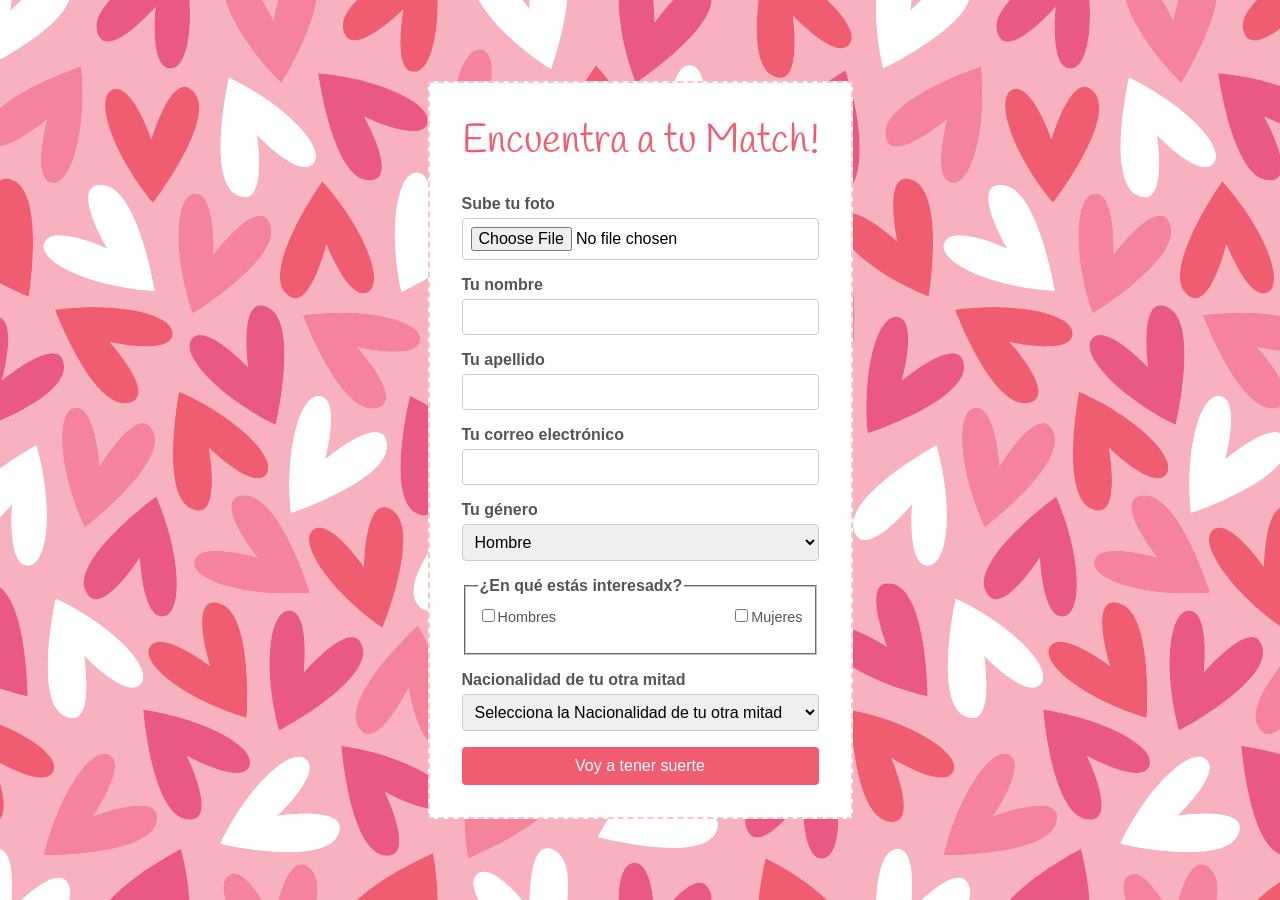
<file: index.html>
<!DOCTYPE html>
<html lang="en">
<head>
    <meta charset="UTF-8">
    <meta name="viewport" content="width=device-width, initial-scale=1.0">
    <title>MatchyMatchy - Encuentra tu match</title>
    <link rel="stylesheet" href="./styles.css">
    <script src="./scripts/formActions.js"></script>
</head>
<body>
    <div class="cintainer">
        <div class="dotted-container">
            <h1>Encuentra a tu Match!</h1>
            <form action="">
                <label for="photo">Sube tu foto</label>
                <input type="file" name="photo" id="photo" accept="image/*" required>

                <label for="first-name">Tu nombre</label>
                <input type="text" name="first-name" id="first-name">

                <label for="last-name">Tu apellido</label>
                <input type="text" name="last-name" id="last-name">

                <label for="email">Tu correo electrónico</label>
                <input type="text" name="email" id="email">

                <label for="gender">Tu género</label>
                <select name="gender" id="gender">
                    <option value="male">Hombre</option>
                    <option value="female">Mujer</option>
                    <option value="other">Otro</option>
                </select>

                <fieldset>
                    <legend>¿En qué estás interesadx?</legend>
                    <div class="checkbox-group">
                        <label for="interest"><input type="checkbox" name="interest" id="men">Hombres</label>
                        
                        <label for="interest"><input type="checkbox" name="interest" id="women">Mujeres</label>
                    </div>
                </fieldset>

                <label for="nationality">Nacionalidad de tu otra mitad</label>
                <select name="nationality" id="nationality">
                    <option value="" desabled selected>Selecciona la Nacionalidad de tu otra mitad</option>
                </select>
                
                <button type="submit" class="button">Voy a tener suerte</button>

            </form>
        </div>
    </div>
</body>
</html>
</file>
<file: styles.css>
@import url('https://fonts.googleapis.com/css2?family=Alan+Sans:wght@300..900&family=Handlee&family=Quicksand:wght@300..700&display=swap');

body{
    font-family: Arial, Helvetica, sans-serif;
    margin: 0;
    padding: 0;
    background-color: #f4f4f9;
    display: flex;
    justify-content: center;
    align-items: center;
    height: 100vh;
    background-image: URL(./imgs/pattern.svg);
    background-repeat: repeat;
    background-size: contain;
}

.container{
    background-color: white;
    padding: 1rem;
    border-radius: 8px;
    box-shadow: 5px 7px 7px rgba(0, 0, 0, 0.4);
    max-width: 500px;
    width: 100%;
}

.dotted-container{
    border-style: dashed;
    border-width: 2px;
    border-color: #f4c6ca;
    padding: 2rem;
    background-color: white;
}

h1{
    text-align: center;
    color: #f05d71;
    font-size: 2.5rem;
    font-family: "Handlee", cursive;
    font-weight: 400;
    margin-top: 0;
}

form{
    display: flex;
    flex-direction: column;
}

input, select{
    margin-bottom: 1rem;
    padding: 8px;
    border-width: 1px;
    border-style: solid;
    border-color: #ccc;
    border-radius: 4px;
    font-size: 1rem;
}

label,
legend{
    margin-bottom: 5px;
    font-weight: bold;
    color: #555;
}

.checkbox-group{
    display: flex;
    justify-content: space-between;
}

.checkbox-group label{
    font-size: 0.9rem;
    font-weight: normal;
}

fieldset{
    margin-bottom: 1rem;
}

.button{
    background-color: #f05d71;
    color: white;
    padding: 10px;
    border: none;
    border-radius: 4px;
    cursor: pointer;
    font-size: 1rem;
    transition: background 0.3s;
}

.button:hover{
    background: #f5839b;
}

.match{
    padding: 3rem;
    max-width: 800px;
    text-align: left;
    display: flex;
    flex-direction: column;
    position: relative;
    align-items: center;
    transform: rotate(-5deg);
}

.match img{
    width: 200px;
    height: 200px;
    border-radius: 50%;
    object-fit: cover;
    margin-bottom: 1rem;
}
header{
    display: flex;
    flex-direction: column;
    gap: 1rem;
    margin-bottom: 1.5rem;
}

header .match-name{
    display: flex;
    justify-content: space-between;
    gap: 2.5rem;
}

.match-name p{
    font-size: 1.8rem;
    font-weight: 600;
    color: #EC789A;
    margin: 0;
}

.match-info{
    width: 100%;
    display: flex;
    justify-content: space-between;
}

.match-info p{
    margin: 5px 0;
    color: #555;
    font-size: 0.95rem;
}

.match-info strong{
    font-weight: bold;
    color: #333;
}

.selected{
    outline-style: solid;
    outline-color: #f05d71;
    outline-width: 2px;
}
</file>
